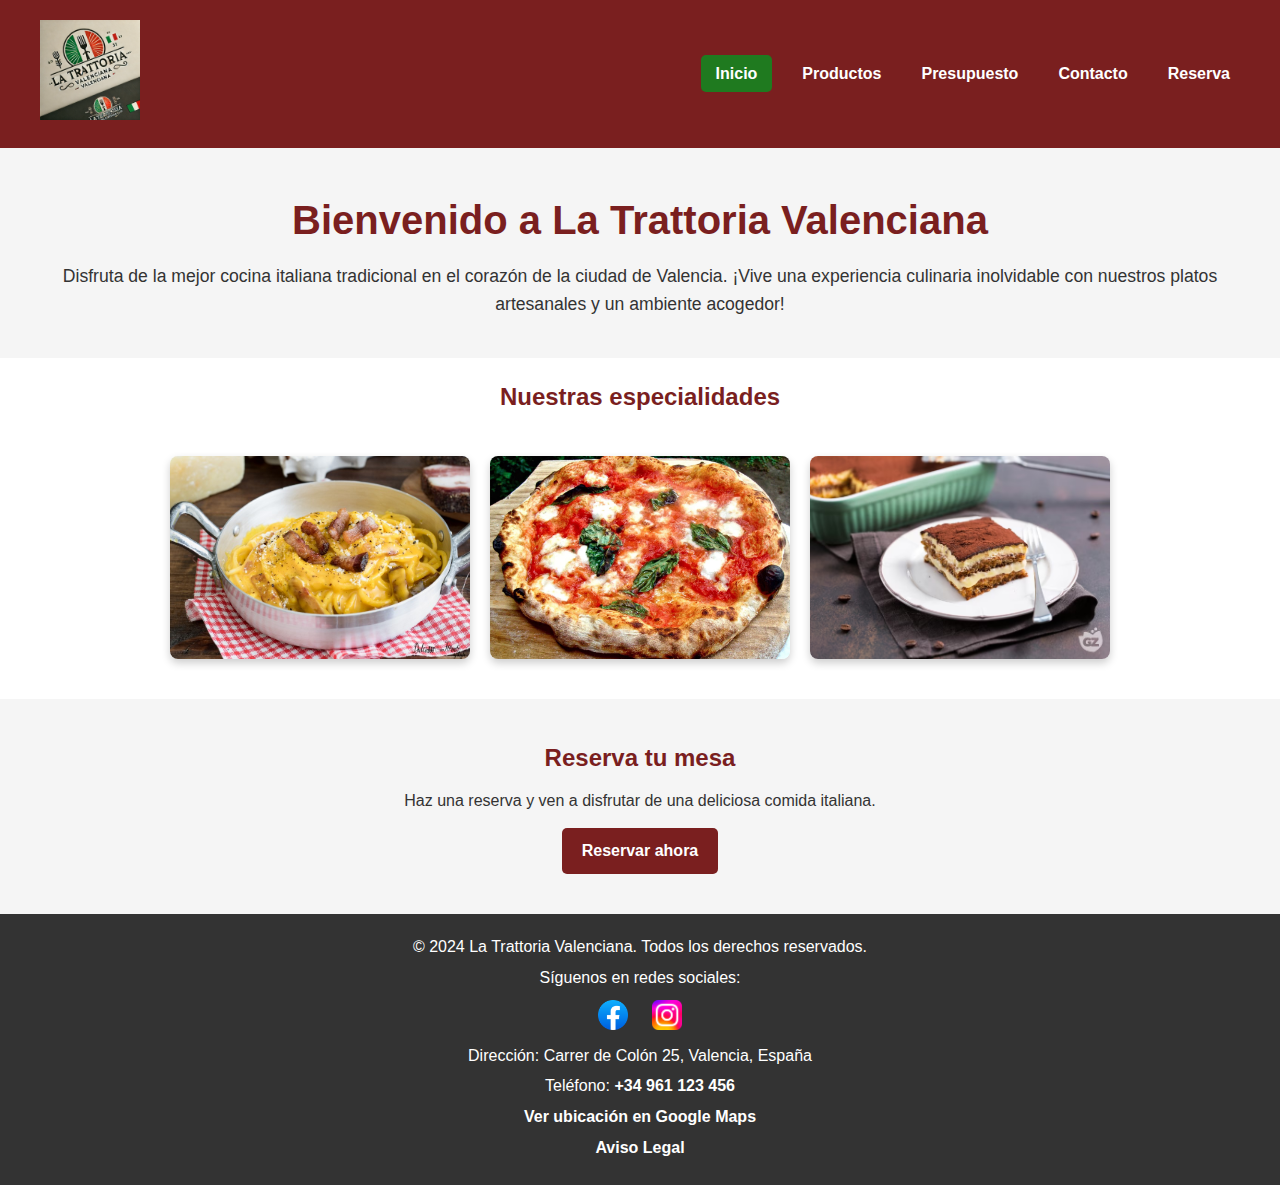
<file: index.html>
<!DOCTYPE html> 
<html lang="es">
<head>
    <meta charset="UTF-8">
    <meta name="viewport" content="width=device-width, initial-scale=1.0">
    <meta name="description" content="Restaurante La Trattoria Valenciana, cocina italiana tradicional en el corazón de Valencia.">
    <title>Restaurante Italiano La Trattoria Valenciana</title>
    <link rel="stylesheet" href="./css/index.css">
</head>
<body>
    <header>
        <div class="logo">
            <img src="./assets/imagenes/logo.png" alt="Logotipo Restaurante La Trattoria Valenciana">
        </div>
        <nav>
            <ul>
                <li><a href="./index.html" class="activo">Inicio</a></li>
                <li><a href="./views/productos.html">Productos</a></li>
                <li><a href="./views/presupuesto.html">Presupuesto</a></li>
                <li><a href="./views/contacto.html">Contacto</a></li>
                <li><a href="./views/reserva.html">Reserva</a></li>
            </ul>
        </nav>
    </header>

    <main>
        <section class="bienvenida">
            <h1>Bienvenido a La Trattoria Valenciana</h1>
            <p>Disfruta de la mejor cocina italiana tradicional en el corazón de la ciudad de Valencia. ¡Vive una experiencia culinaria inolvidable con nuestros platos artesanales y un ambiente acogedor!</p>
        </section>

        <section class="especialidades">
            <h2>Nuestras especialidades</h2>
            <div class="platos">
                <img src="./assets/imagenes/plato1.jpg" alt="Pasta Carbonara" width="800" height="533" alt="Descripción de la imagen">
                <img src="./assets/imagenes/plato2.jpg" alt="Pizza Margherita" width="1920" height="1300" alt="Descripción de la imagen">
                <img src="./assets/imagenes/plato3.jpg" alt="Tiramisú" width="650" height="433" alt="Descripción de la imagen">
            </div>
        </section>

        <section class="reservar">
            <h2>Reserva tu mesa</h2>
            <p>Haz una reserva y ven a disfrutar de una deliciosa comida italiana.</p>
            <a href="reserva.html" class="boton">Reservar ahora</a>
        </section>
    </main>

    <footer>
        <p>&copy; 2024 La Trattoria Valenciana. Todos los derechos reservados.</p>
        <p class="contact-info">Síguenos en redes sociales:</p>
        <div class="social-media">
            <a href="https://www.facebook.com/profile.php?id=61567780894798">
                    <img src="./assets/imagenes/facebook.png" alt="Facebook" width="2048" height="2048" alt="Descripción de la imagen">
            </a>
            <a href="https://www.instagram.com/latrattoriavalenciana?utm_source=qr&igsh=MXJydHRqd2NvMTI3aw== ">
                    <img src="./assets/imagenes/instagram.png" alt="Instagram" width="800" height="800" alt="Descripción de la imagen">
            </a>
        </div>
        <p class="contact-info">Dirección: Carrer de Colón 25, Valencia, España</p>
        <p class="contact-info">Teléfono: <a href="tel:+34961123456">+34 961 123 456</a></p>
        <p class="contact-info"><a href="https://www.google.com/maps/place/Carrer+de+Col%C3%B3n,+25,+46004+Valencia,+Espa%C3%B1a" target="_blank">Ver ubicación en Google Maps</a></p>
        <p class="contact-info"><a href="./views/aviso-legal.html">Aviso Legal</a></p>
    </footer>
</body>
</html>
</file>
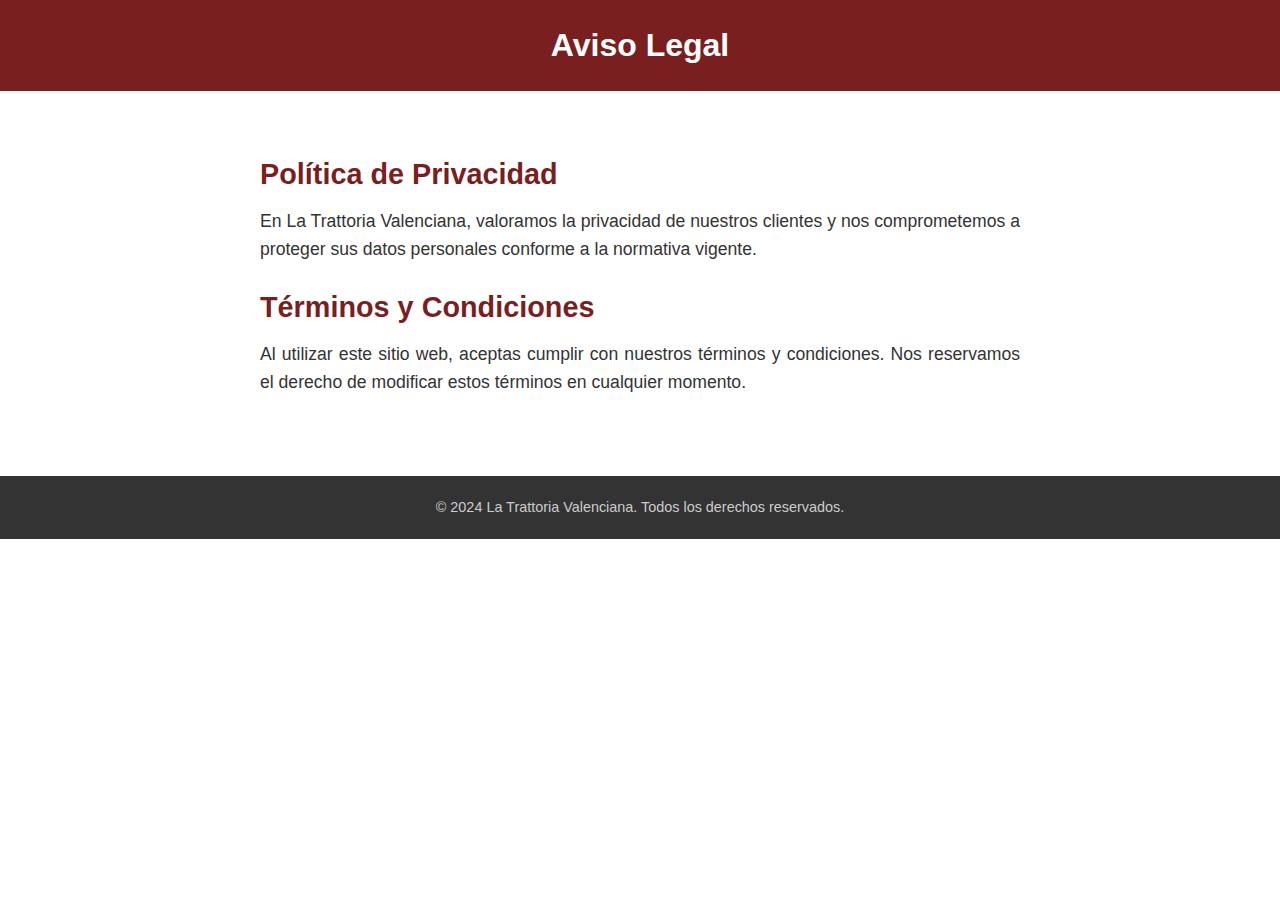
<file: views/aviso-legal.html>
<!DOCTYPE html>
<html lang="es">
<head>
    <meta charset="UTF-8">
    <meta name="viewport" content="width=device-width, initial-scale=1.0">
    <title>Aviso Legal - La Trattoria Valenciana</title>
    <link rel="stylesheet" href="./../css/aviso-legal.css">
</head>
<body>
    <header>
        <h1>Aviso Legal</h1>
    </header>
    <main>
        <section>
            <h2>Política de Privacidad</h2>
            <p>En La Trattoria Valenciana, valoramos la privacidad de nuestros clientes y nos comprometemos a proteger sus datos personales conforme a la normativa vigente.</p>
        </section>
        <section>
            <h2>Términos y Condiciones</h2>
            <p>Al utilizar este sitio web, aceptas cumplir con nuestros términos y condiciones. Nos reservamos el derecho de modificar estos términos en cualquier momento.</p>
        </section>
    </main>
    <footer>
        <p>&copy; 2024 La Trattoria Valenciana. Todos los derechos reservados.</p>
    </footer>
</body>
</html>
</file>
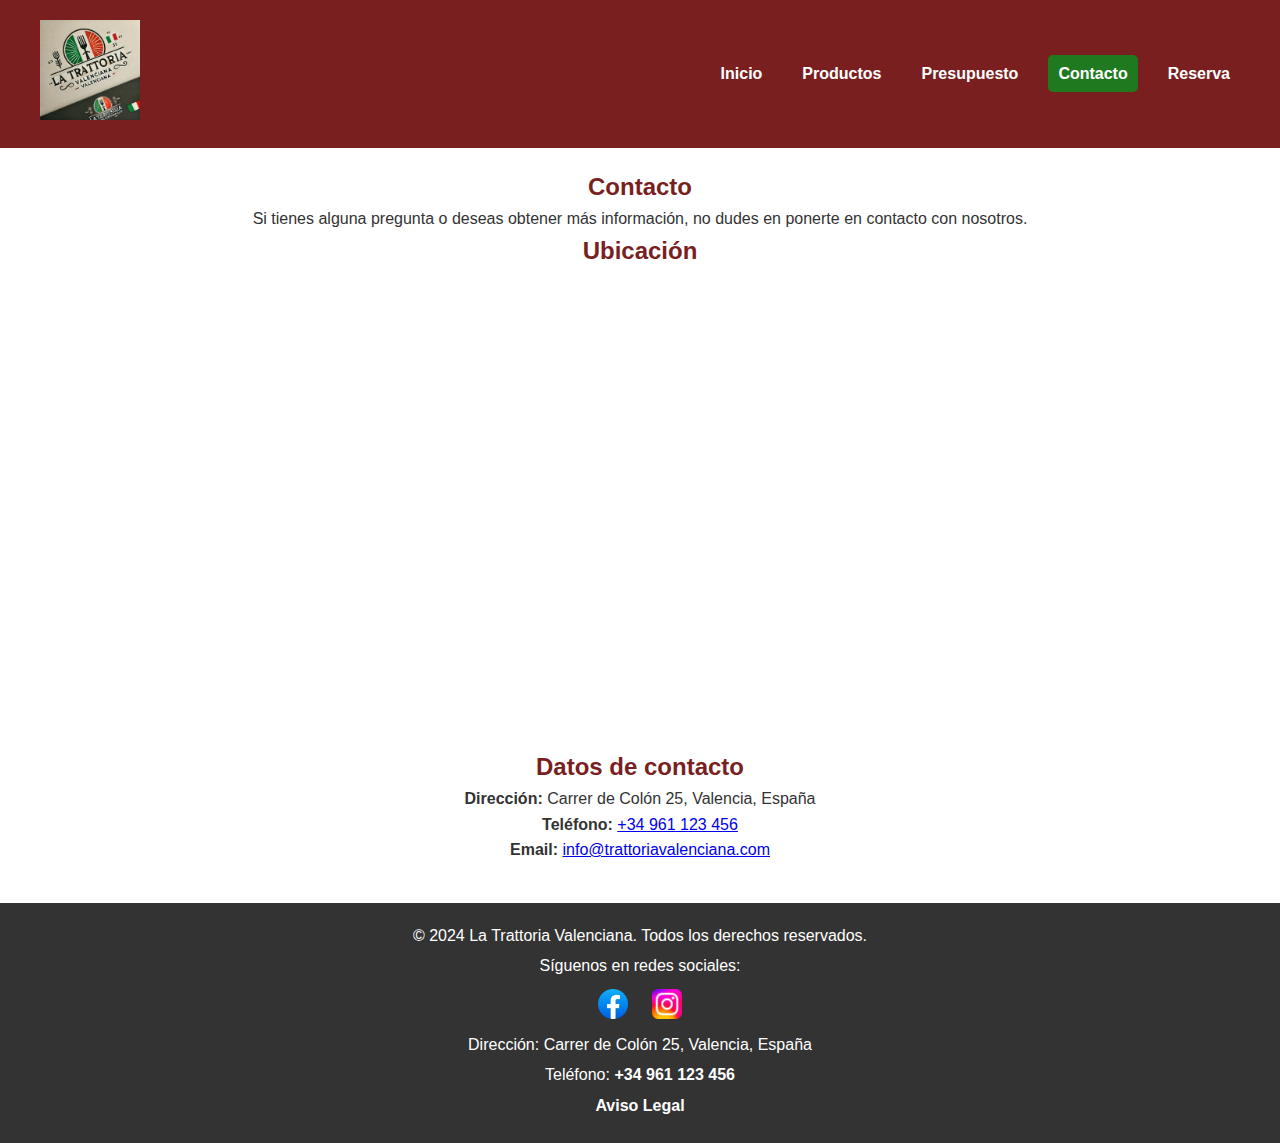
<file: views/contacto.html>
<!DOCTYPE html>
<html lang="es">
<head>
    <meta charset="UTF-8">
    <meta name="viewport" content="width=device-width, initial-scale=1.0">
    <meta name="description" content="Página de contacto de La Trattoria Valenciana, restaurante italiano en Valencia.">
    <title>Contacto - La Trattoria Valenciana</title>
    <link rel="stylesheet" href="./../css/contacto.css">
</head>
<body>
    <header>
        <div class="logo">
            <img src="./../assets/imagenes/logo.png" alt="Logotipo Restaurante La Trattoria Valenciana">
        </div>
        <nav>
            <ul>
                <li><a href="./../index.html">Inicio</a></li>
                <li><a href="./productos.html">Productos</a></li>
                <li><a href="./presupuesto.html">Presupuesto</a></li>
                <li><a href="./contacto.html"class="activo">Contacto</a></li>
                <li><a href="./reserva.html">Reserva</a></li>
            </ul>
        </nav>
    </header>

    <main>
        <section class="contacto">
            <h2>Contacto</h2>
            <p>Si tienes alguna pregunta o deseas obtener más información, no dudes en ponerte en contacto con nosotros.</p>
            
            <div class="mapa">
                <h2>Ubicación</h2>
                <iframe 
                    src="https://www.google.com/maps/embed?pb=!1m18!1m12!1m3!1d3131.8392672671314!2d-0.3763525!3d39.4693074!2m3!1f0!2f0!3f0!3m2!1i1024!2i768!4f13.1!3m3!1m2!1s0xd604f4e0f4c5d71%3A0x2e956f7f31cf9073!2sCarrer%20de%20Col%C3%B3n%2C%2025%2C%2046004%20Val%C3%A8ncia%2C%20Valencia%2C%20Spain!5e0!3m2!1sen!2ses!4v1698612345678!5m2!1sen!2ses" 
                    width="600" 
                    height="450" 
                    style="border:0;" 
                    allowfullscreen="" 
                    loading="lazy" 
                    referrerpolicy="no-referrer-when-downgrade">
                </iframe>
            </div>
            
            <div class="datos-contacto">
                <h2>Datos de contacto</h2>
                <p><strong>Dirección:</strong> Carrer de Colón 25, Valencia, España</p>
                <p><strong>Teléfono:</strong> <a href="tel:+34961123456">+34 961 123 456</a></p>
                <p><strong>Email:</strong> <a href="mailto:info@trattoriavalenciana.com">info@trattoriavalenciana.com</a></p>
            </div>
        </section>
    </main>

    <footer>
        <p>&copy; 2024 La Trattoria Valenciana. Todos los derechos reservados.</p>
        <p class="contact-info">Síguenos en redes sociales:</p>
        <div class="social-media">
            <a href="https://www.facebook.com/profile.php?id=61567780894798">
                <img src="./../assets/imagenes/facebook.png" alt="Facebook" width="2048" height="2048" alt="Descripción de la imagen">
            </a>
            <a href="https://www.instagram.com/latrattoriavalenciana?utm_source=qr&igsh=MXJydHRqd2NvMTI3aw==">
                <img src="./../assets/imagenes/instagram.png" alt="Instagram" width="800" height="800" alt="Descripción de la imagen">
            </a>
        </div>
        <p class="contact-info">Dirección: Carrer de Colón 25, Valencia, España</p>
        <p class="contact-info">Teléfono: <a href="tel:+34961123456">+34 961 123 456</a></p>
        <p class="contact-info"><a href="./aviso-legal.html">Aviso Legal</a></p>
    </footer>
</body>
</html>
</file>
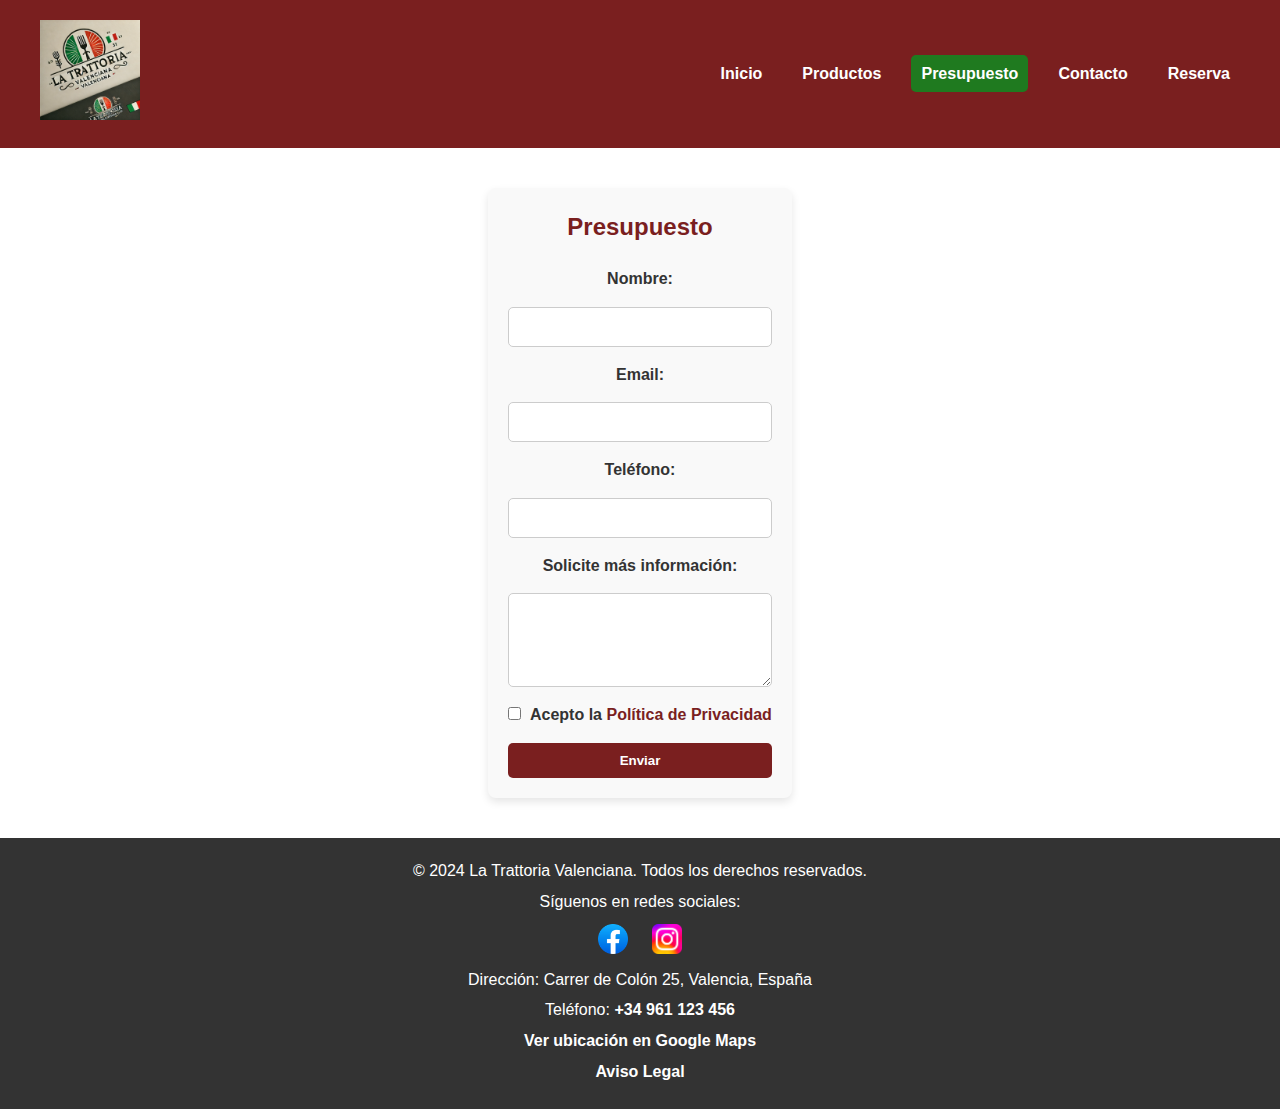
<file: views/presupuesto.html>
<!DOCTYPE html>
<html lang="es">
<head>
    <meta charset="UTF-8">
    <meta name="viewport" content="width=device-width, initial-scale=1.0">
    <title>Presupuesto - La Trattoria Valenciana</title>
    <link rel="stylesheet" href="./../css/presupuesto.css">
</head>
<body>

<header>
    <div class="logo">
        <img src="./../assets/imagenes/logo.png" alt="Logotipo Restaurante La Trattoria Valenciana">
    </div>
    <nav>
        <ul>
            <li><a href="./../index.html">Inicio</a></li>
            <li><a href="./productos.html">Productos</a></li>
            <li><a href="./presupuesto.html" class="activo">Presupuesto</a></li>
            <li><a href="./contacto.html">Contacto</a></li>
            <li><a href="./reserva.html">Reserva</a></li>
        </ul>
    </nav>
</header>

<main>
    <section class="presupuesto">
        <h2>Presupuesto</h2>
        <form action="#" method="post">
            <label for="nombre">Nombre:</label>
            <input type="text" id="nombre" name="nombre" required pattern="[A-Za-zÀ-ÿ\s]{2,40}" title="El nombre debe contener entre 2 y 40 letras">
            
            <label for="email">Email:</label>
            <input type="email" id="email" name="email" required pattern="[a-zA-Z0-9._%+-]+@[a-zA-Z0-9.-]+\.[a-zA-Z]{2,}" title="Introduce un correo válido. Ejemplo: correo@dominio.com">
            
            <label for="telefono">Teléfono:</label>
            <input type="tel" id="telefono" name="telefono" required pattern="\+?\d{9,15}" title="El teléfono debe contener entre 9 y 15 dígitos y puede empezar con +">
            
            <label for="informacion">Solicite más información:</label>
            <textarea id="informacion" name="informacion" rows="4"></textarea>
            
            <label for="politica">
                <input type="checkbox" id="politica" name="politica" required>
                Acepto la <a href="./aviso-legal.html">Política de Privacidad</a>
            </label>
            
            <button type="submit">Enviar</button>
        </form>
    </section>
</main>

<footer>
    <p>&copy; 2024 La Trattoria Valenciana. Todos los derechos reservados.</p>
    <p class="contact-info">Síguenos en redes sociales:</p>
    <div class="social-media">
        <a href="https://www.facebook.com/profile.php?id=61567780894798">
            <img src="./../assets/imagenes/facebook.png" alt="Facebook" width="2048" height="2048" alt="Descripción de la imagen">
        </a>
        <a href="https://www.instagram.com/latrattoriavalenciana?utm_source=qr&igsh=MXJydHRqd2NvMTI3aw==">
            <img src="./../assets/imagenes/instagram.png" alt="Instagram" width="800" height="800" alt="Descripción de la imagen">
        </a>
    </div>
    <p class="contact-info">Dirección: Carrer de Colón 25, Valencia, España</p>
    <p class="contact-info">Teléfono: <a href="tel:+34961123456">+34 961 123 456</a></p>
    <p class="contact-info"><a href="https://www.google.com/maps/place/Carrer+de+Col%C3%B3n,+25,+46004+Valencia,+Espa%C3%B1a" target="_blank">Ver ubicación en Google Maps</a></p>
    <p class="contact-info"><a href="./aviso-legal.html">Aviso Legal</a></p>
</footer>

</body>
</html>
</file>
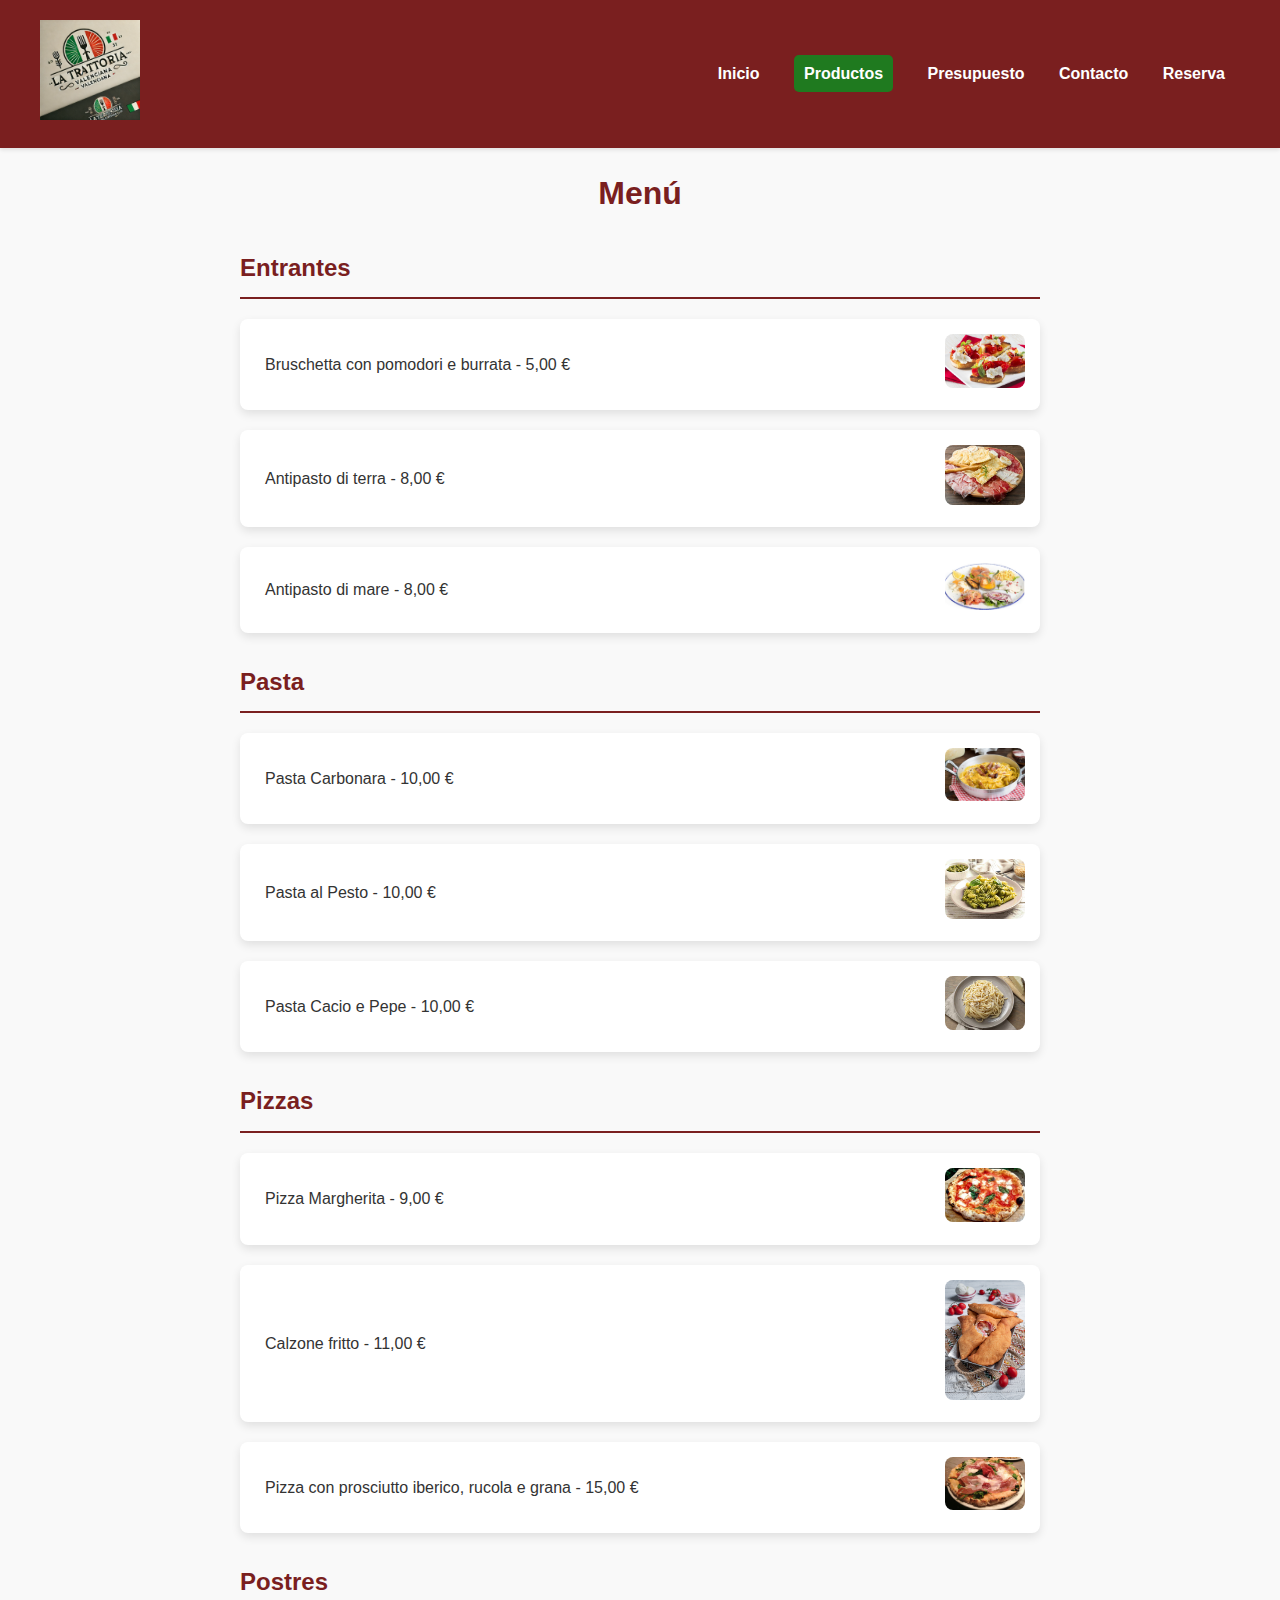
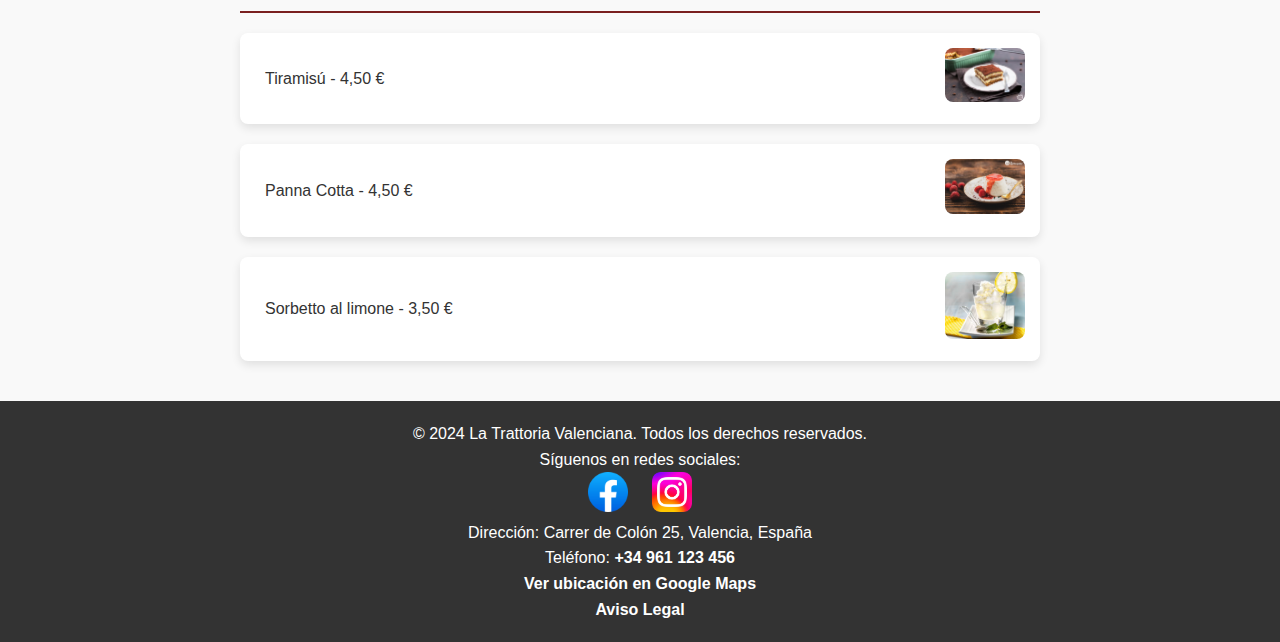
<file: views/productos.html>
<!DOCTYPE html>
<html lang="es">
<head>
    <meta charset="UTF-8">
    <meta name="viewport" content="width=device-width, initial-scale=1.0">
    <meta name="description" content="Restaurante La Trattoria Valenciana, cocina italiana tradicional en el corazón de Valencia.">
    <title>La Trattoria Valenciana</title>
    <link rel="stylesheet" href="./../css/productos.css">
</head>
<body>
    <header>
        <div class="logo">
            <img src="./../assets/imagenes/logo.png" alt="Logotipo Restaurante La Trattoria Valenciana">
        </div>
        <nav>
            <ul>
                <li><a href="./../index.html">Inicio</a></li>
                <li><a href="./productos.html" class="activo">Productos</a></li>
                <li><a href="./presupuesto.html">Presupuesto</a></li>
                <li><a href="./contacto.html">Contacto</a></li>
                <li><a href="./reserva.html">Reserva</a></li>
            </ul>
        </nav>
    </header>

    <main>
        <section class="menu">
            <h1>Menú</h1>

            <h2>Entrantes</h2>
            <div class="producto">
                <div class="producto-info">
                    <p>Bruschetta con pomodori e burrata - 5,00 €</p>
                </div>
                <div class="producto-imagen">
                    <img src="./../assets/imagenes/producto1.jpg" alt="Producto 1" width="984" height="656" alt="Descripción de la imagen">
                </div>
            </div>
            <div class="producto">
                <div class="producto-info">
                    <p>Antipasto di terra - 8,00 €</p>
                </div>
                <div class="producto-imagen">
                    <img src="./../assets/imagenes/producto2.jpg" alt="Producto 2" width="593" height="433" alt="Descripción de la imagen">
                </div>
            </div>
            <div class="producto">
                <div class="producto-info">
                    <p>Antipasto di mare - 8,00 €</p>
                </div>
                <div class="producto-imagen">
                    <img src="./../assets/imagenes/producto3.jpg" alt="Producto 3" width="705" height="419" alt="Descripción de la imagen">
                </div>
            </div>

            <h2>Pasta</h2>
            <div class="producto">
                <div class="producto-info">
                    <p>Pasta Carbonara - 10,00 €</p>
                </div>
                <div class="producto-imagen">
                    <img src="./../assets/imagenes/plato1.jpg" alt="Producto 4" width="800" height="533" alt="Descripción de la imagen">
                </div>
            </div>
            <div class="producto">
                <div class="producto-info">
                    <p>Pasta al Pesto - 10,00 €</p>
                </div>
                <div class="producto-imagen">
                    <img src="./../assets/imagenes/producto5.jpg" alt="Producto 5" width="1200" height="900" alt="Descripción de la imagen">
                </div>
            </div>
            <div class="producto">
                <div class="producto-info">
                    <p>Pasta Cacio e Pepe - 10,00 €</p>
                </div>
                <div class="producto-imagen">
                    <img src="./../assets/imagenes/producto6.jpg" alt="Producto 6" width="1200" height="800" alt="Descripción de la imagen">
                </div>
            </div>

            <h2>Pizzas</h2>
            <div class="producto">
                <div class="producto-info">
                    <p>Pizza Margherita - 9,00 €</p>
                </div>
                <div class="producto-imagen">
                    <img src="./../assets/imagenes/plato2.jpg" alt="Producto 7" width="1920" height="1300" alt="Descripción de la imagen">
                </div>
            </div>
            <div class="producto">
                <div class="producto-info">
                    <p>Calzone fritto - 11,00 €</p>
                </div>
                <div class="producto-imagen">
                    <img src="./../assets/imagenes/producto8.jpg" alt="Producto 8" width="1800" height="1620" alt="Descripción de la imagen">
                </div>
            </div>
            <div class="producto">
                <div class="producto-info">
                    <p>Pizza con prosciutto iberico, rucola e grana - 15,00 €</p>
                </div>
                <div class="producto-imagen">
                    <img src="./../assets/imagenes/producto9.jpg" alt="Producto 9" width="450" height="299" alt="Descripción de la imagen">
                </div>
            </div>

            <h2>Postres</h2>
            <div class="producto">
                <div class="producto-info">
                    <p>Tiramisú - 4,50 €</p>
                </div>
                <div class="producto-imagen">
                    <img src="./../assets/imagenes/plato3.jpg" alt="Producto 10" width="650" height="433" alt="Descripción de la imagen">
                </div>
            </div>
            <div class="producto">
                <div class="producto-info">
                    <p>Panna Cotta - 4,50 €</p>
                </div>
                <div class="producto-imagen">
                    <img src="./../assets/imagenes/producto11.jpg" alt="Producto 11" width="1400" height="966" alt="Descripción de la imagen">
                </div>
            </div>
            <div class="producto">
                <div class="producto-info">
                    <p>Sorbetto al limone - 3,50 €</p>
                </div>
                <div class="producto-imagen">
                    <img src="./../assets/imagenes/producto12.jpg" alt="Producto 12" width="767" height="639" alt="Descripción de la imagen">
                </div>
            </div>
        </section>
    </main>

    <footer>
        <p>© 2024 La Trattoria Valenciana. Todos los derechos reservados.</p>
        <p>Síguenos en redes sociales:</p>
        <div class="social-media">
            <a href="https://www.facebook.com/profile.php?id=61567780894798">
                <img src="./../assets/imagenes/facebook.png" alt="Facebook" width="2048" height="2048" alt="Descripción de la imagen">
            </a>
            <a href="https://www.instagram.com/latrattoriavalenciana?utm_source=qr&igsh=MXJydHRqd2NvMTI3aw==">
                <img src="./../assets/imagenes/instagram.png" alt="Instagram" width="800" height="800" alt="Descripción de la imagen">
            </a>
        </div>
        <p>Dirección: Carrer de Colón 25, Valencia, España</p>
        <p>Teléfono: <a href="tel:+34961123456">+34 961 123 456</a></p>
        <p><a href="https://www.google.com/maps/place/Carrer+de+Col%C3%B3n,+25,+46004+Valencia,+Espa%C3%B1a" target="_blank">Ver ubicación en Google Maps</a></p>
        <p><a href="aviso-legal.html">Aviso Legal</a></p>
    </footer>
</body>
</html>
</file>
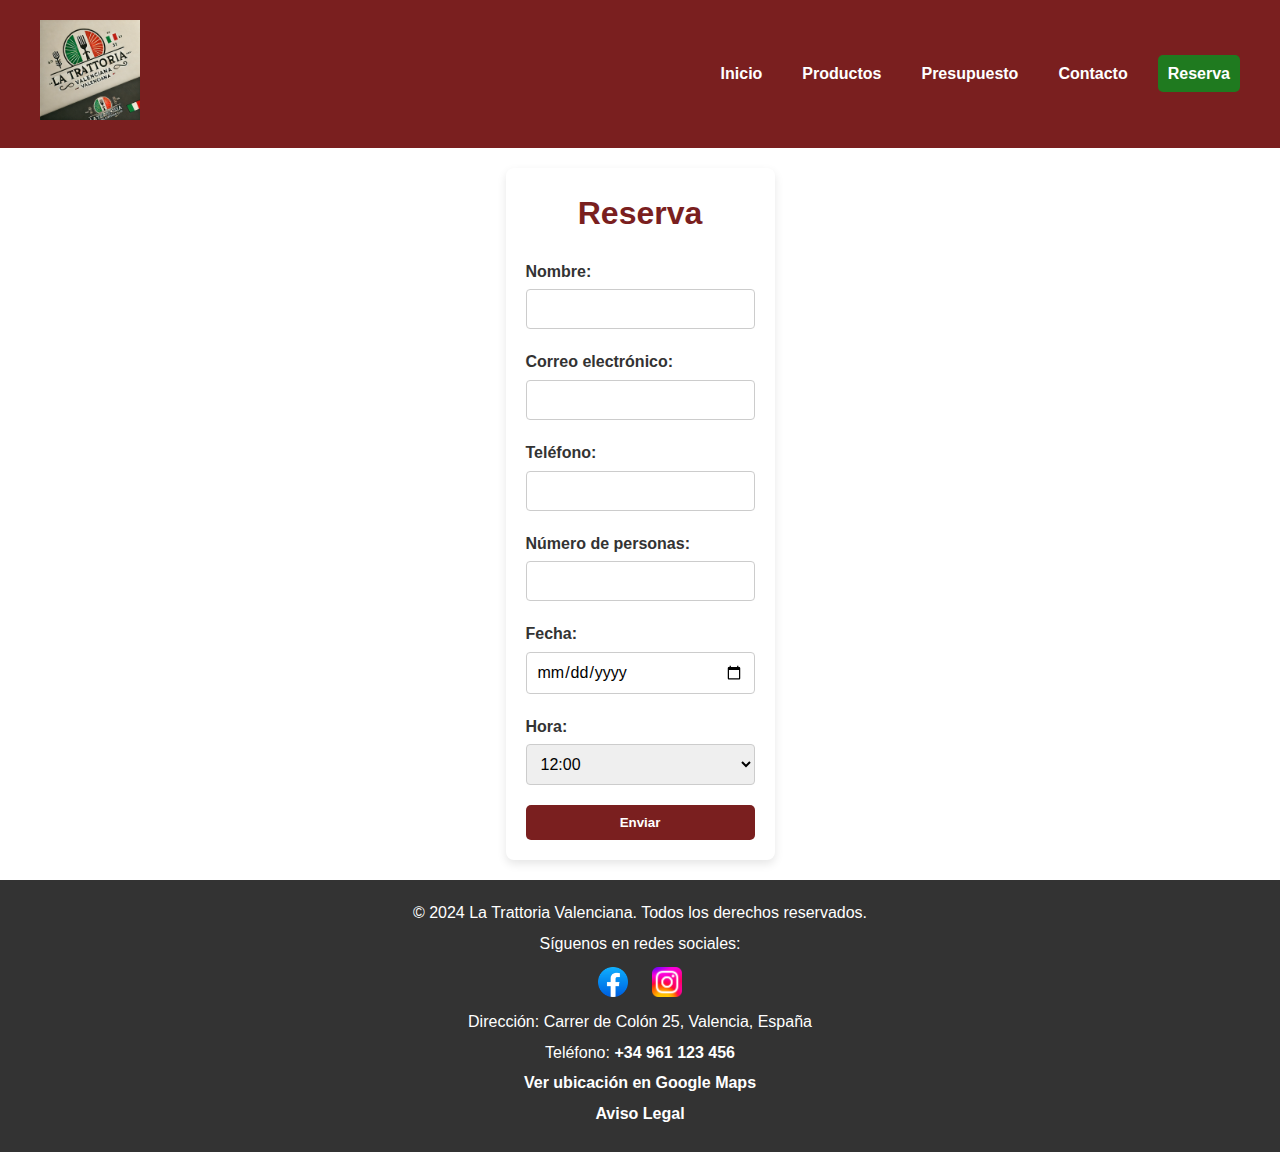
<file: views/reserva.html>
<!DOCTYPE html>
<html lang="es">
<head>
    <meta charset="UTF-8">
    <meta name="viewport" content="width=device-width, initial-scale=1.0">
    <title>Reserva - La Trattoria Valenciana</title>
    <link rel="stylesheet" href="./../css/reserva.css">
</head>
<body>
    <header>
        <div class="logo">
            <img src="./../assets/imagenes/logo.png" alt="Logotipo Restaurante La Trattoria Valenciana">
        </div>
        <nav>
            <ul>
                <li><a href="./../index.html">Inicio</a></li>
                <li><a href="./productos.html">Productos</a></li>
                <li><a href="./presupuesto.html">Presupuesto</a></li>
                <li><a href="./contacto.html">Contacto</a></li>
                <li><a href="./reserva.html" class="activo">Reserva</a></li>
            </ul>
        </nav>
    </header>

    <div class="container">
        <h1>Reserva</h1>
        <form>
            <label for="name">Nombre:</label>
            <input type="text" id="name" name="name" required>

            <label for="email">Correo electrónico:</label>
            <input type="email" id="email" name="email" required>
            
            <label for="phone">Teléfono:</label>
            <input type="text" id="phone" name="phone" placeholder="" pattern="^\+\d{1,3}\s\d{4,14}$" required>

            <label for="people">Número de personas:</label>
            <input type="number" id="people" name="people" min="1" required>

            <label for="date">Fecha:</label>
            <input type="date" id="date" name="date" required min="2024-10-29">

            <label for="time">Hora:</label>
            <select id="time" name="time" required>
                <option value="12:00">12:00</option>
                <option value="12:15">12:15</option>
                <option value="12:30">12:30</option>
                <option value="12:45">12:45</option>
                <option value="13:00">13:00</option>
                <option value="13:15">13:15</option>
                <option value="13:30">13:30</option>
                <option value="13:45">13:45</option>
                <option value="14:00">14:00</option>
                <option value="14:15">14:15</option>
                <option value="14:30">14:30</option>
                <option value="14:45">14:45</option>
                <option value="19:45">19:45</option>
                <option value="20:00">20:00</option>
                <option value="20:15">20:15</option>
                <option value="20:30">20:30</option>
                <option value="20:45">20:45</option>
                <option value="21:00">21:00</option>
                <option value="21:15">21:15</option>
                <option value="21:30">21:30</option>
                <option value="21:45">21:45</option>
                <option value="22:00">22:00</option>
                <option value="22:15">22:15</option>
                <option value="22:30">22:30</option>
                <option value="22:45">22:45</option>
            </select>

            <button type="submit">Enviar</button>
        </form>
    </div>

    <footer>
        <p>&copy; 2024 La Trattoria Valenciana. Todos los derechos reservados.</p>
        <p class="contact-info">Síguenos en redes sociales:</p>
        <div class="social-media">
            <a href="https://www.facebook.com/profile.php?id=61567780894798">
                <img src="./../assets/imagenes/facebook.png" alt="Facebook" width="2048" height="2048" alt="Descripción de la imagen">
            </a>
            <a href="https://www.instagram.com/latrattoriavalenciana?utm_source=qr&igsh=MXJydHRqd2NvMTI3aw==">
                <img src="./../assets/imagenes/instagram.png" alt="Instagram" width="800" height="800" alt="Descripción de la imagen">
            </a>
        </div>
        <p class="contact-info">Dirección: Carrer de Colón 25, Valencia, España</p>
        <p class="contact-info">Teléfono: <a href="tel:+34961123456">+34 961 123 456</a></p>
        <p class="contact-info"><a href="https://www.google.com/maps/place/Carrer+de+Col%C3%B3n+25,+46004+Val%C3%A9ncia,+Valencia/@39.4662031,-0.3767505,17z/data=!3m1!4b1!4m5!3m4!1s0xd600131eeab64cf:0x48642e54da6332da!8m2!3d39.4662031!4d-0.3745618">Ver ubicación en Google Maps</a></p>
        <p class="contact-info"><a href="./aviso-legal.html">Aviso Legal</a></p>
    </footer>
</body>
</html>
</file>
<file: css/index.css>
* {
    margin: 0;
    padding: 0;
    box-sizing: border-box;
}

body {
    background-color: #ffffff;
    color: #333333;
    line-height: 1.6;
    display: flex;
    flex-direction: column;
    min-height: 100vh;
    font-family: 'Arial', sans-serif;
}

header {
    background-color: #7a1f1f;
    color: white;
    display: flex;
    align-items: center;
    justify-content: space-between;
    padding: 20px 40px;
}

.logo img {
    height: 100px;
    margin-right: 20px;
}

nav ul {
    list-style: none;
    display: flex;
}

nav ul li {
    margin-left: 20px;
}

nav ul li a {
    color: white;
    text-decoration: none;
    font-weight: bold;
    padding: 10px;
    transition: color 0.3s, background-color 0.3s;
}

nav ul li a:hover {
    color: #1f7a1f;
}

nav ul li a.activo {
    color: white;
    background-color: #1f7a1f;
    padding: 10px 15px;
    border-radius: 5px;
}

main {
    display: flex;
    flex: 1;
    flex-direction: column;
}

.bienvenida {
    padding: 40px 20px;
    text-align: center;
    background-color: #f5f5f5;
    color: #333;
}

.bienvenida h1 {
    font-size: 2.5em;
    color: #7a1f1f;
    margin-bottom: 10px;
}

.bienvenida p {
    font-size: 1.1em;
}

.especialidades {
    text-align: center;
    padding: 20px;
}

.especialidades h2 {
    color: #7a1f1f;
    margin-bottom: 20px;
}

.platos {
    display: flex;
    justify-content: center;
    gap: 20px;
    padding: 20px;
}

.platos img {
    width: 300px;
    height: auto;
    border-radius: 8px;
    transition: transform 0.3s, box-shadow 0.3s;
    box-shadow: 0 4px 8px rgba(0, 0, 0, 0.2);
}

.platos img:hover {
    transform: scale(1.05);
    box-shadow: 0 6px 12px rgba(0, 0, 0, 0.3);
}

.reservar {
    text-align: center;
    padding: 40px 20px;
    background-color: #f5f5f5;
}

.reservar h2 {
    color: #7a1f1f;
    margin-bottom: 10px;
}

.boton {
    display: inline-block;
    margin-top: 15px;
    padding: 10px 20px;
    background-color: #7a1f1f;
    color: white;
    border-radius: 5px;
    text-decoration: none;
    font-weight: bold;
    transition: background-color 0.3s;
}

.boton:hover {
    background-color: #1f7a1f;
}

footer {
    background-color: #333333;
    color: white;
    text-align: center;
    padding: 20px;
    position: relative;
    bottom: 0;
    width: 100%;
    margin-top: auto;
}

footer a {
    color: white;
    text-decoration: none;
    font-weight: bold;
    transition: color 0.3s;
}

footer a:hover {
    color: #1f7a1f;
}

footer p {
    color: white;
}

.contact-info {
    color: white;
    margin: 5px 0;
}

.social-media {
    margin-top: 10px;
}

.social-media a img {
    width: 30px;
    height: 30px;
    margin: 0 10px;
    transition: filter 0.3s;
}

.social-media a:hover img {
    filter: none;
}

@media (max-width: 768px) {
    header {
        flex-direction: column;
        align-items: flex-start;
    }
}
</file>
<file: css/aviso-legal.css>
* {
    margin: 0;
    padding: 0;
    box-sizing: border-box;
    font-family: 'Arial', sans-serif;
}

body {
    background-color: #ffffff;
    color: #333333;
    line-height: 1.6;
}

header {
    background-color: #7a1f1f;
    color: white;
    padding: 20px;
    text-align: center;
}

header h1 {
    font-size: 2em;
    margin: 0;
}

main {
    max-width: 800px;
    margin: 40px auto;
    padding: 20px;
}

main h2 {
    color: #7a1f1f;
    font-size: 1.8em;
    margin-bottom: 10px;
}

main p {
    font-size: 1.1em;
    margin-bottom: 20px;
    text-align: justify;
}

footer {
    background-color: #333333;
    color: white;
    text-align: center;
    padding: 20px;
    position: relative;
    bottom: 0;
    width: 100%;
    margin-top: auto;
}

footer p {
    font-size: 0.9em;
    color: #cccccc;
}
</file>
<file: css/contacto.css>
* {
    margin: 0;
    padding: 0;
    box-sizing: border-box;
    font-family: 'Arial', sans-serif;
}

body {
    display: flex;
    flex-direction: column;
    min-height: 100vh;
    background-color: #ffffff;
    color: #333333;
    line-height: 1.6;
}

main {
    flex: 1;
}

header {
    background-color: #7a1f1f;
    color: white;
    display: flex;
    align-items: center;
    justify-content: space-between;
    padding: 20px 40px;
}

.logo img {
    height: 100px;
    margin-right: 20px;
}

nav ul {
    list-style: none;
    display: flex;
}

nav ul li {
    margin-left: 20px;
}

nav ul li a {
    color: white;
    text-decoration: none;
    font-weight: bold;
    padding: 10px;
    transition: color 0.3s, background-color 0.3s;
}

nav ul li a:hover {
    color: #1f7a1f;
}

nav ul li a.activo {
    background-color: #1f7a1f;
    color: white;
    border-radius: 5px;
    padding: 10px;
}

.bienvenida {
    padding: 40px 20px;
    text-align: center;
    background-color: #f5f5f5;
    color: #333;
}

.bienvenida h1 {
    font-size: 2.5em;
    color: #7a1f1f;
    margin-bottom: 10px;
}

.bienvenida p {
    font-size: 1.1em;
}

.especialidades {
    text-align: center;
    padding: 20px;
}

.especialidades h2 {
    color: #7a1f1f;
    margin-bottom: 20px;
}

.platos {
    display: flex;
    justify-content: center;
    gap: 20px;
    padding: 20px;
}

.platos img {
    width: 300px;
    height: auto;
    border-radius: 8px;
    transition: transform 0.3s, box-shadow 0.3s;
    box-shadow: 0 4px 8px rgba(0, 0, 0, 0.2);
}

.platos img:hover {
    transform: scale(1.05);
    box-shadow: 0 6px 12px rgba(0, 0, 0, 0.3);
}

.reservar {
    text-align: center;
    padding: 40px 20px;
    background-color: #f5f5f5;
}

.reservar h2 {
    color: #7a1f1f;
    margin-bottom: 10px;
}

.boton {
    display: inline-block;
    margin-top: 15px;
    padding: 10px 20px;
    background-color: #7a1f1f;
    color: white;
    border-radius: 5px;
    text-decoration: none;
    font-weight: bold;
    transition: background-color 0.3s;
}

.boton:hover {
    background-color: #1f7a1f;
}

footer {
    background-color: #333333;
    color: white;
    text-align: center;
    padding: 20px;
    position: relative;
    bottom: 0;
    width: 100%;
    margin-top: auto;
}

footer a {
    color: white;
    text-decoration: none;
    font-weight: bold;
    transition: color 0.3s;
}

footer a:hover {
    color: #1f7a1f;
}

footer p {
    color: white;
}

.contacto,
.ubicacion,
.datos-contacto {
    text-align: center;
    padding: 20px;
}

.contact-info {
    color: white;
    margin: 5px 0;
}

.social-media {
    margin-top: 10px;
}

.social-media a img {
    width: 30px;
    height: 30px;
    margin: 0 10px;
    transition: filter 0.3s;
}

.social-media a img {
    filter: none;
}

.social-media a:hover img {
    filter: none;
}

@media (max-width: 600px) {
    header nav ul {
        flex-direction: column;
        align-items: center;
    }

    nav ul li {
        margin-left: 0;
        margin-bottom: 10px;
    }

    .bienvenida h1 {
        font-size: 2em;
    }
}

.contacto h2,
.ubicacion h2,
.datos-contacto h2 {
    color: #7a1f1f;
}
</file>
<file: css/presupuesto.css>
* {
    margin: 0;
    padding: 0;
    box-sizing: border-box;
    font-family: 'Arial', sans-serif;
}

body {
    display: flex;
    flex-direction: column;
    min-height: 100vh; /* Para asegurarse de que el body ocupe al menos el 100% de la altura de la ventana */
    background-color: #ffffff;
    color: #333333;
    line-height: 1.6;
}

/* Estilo del header */
header {
    background-color: #7a1f1f;
    color: white;
    display: flex;
    align-items: center;
    justify-content: space-between;
    padding: 20px 40px;
}

/* Estilo del logo */
.logo img {
    height: 100px;
    margin-right: 20px;
}

/* Estilos del nav */
nav ul {
    list-style: none;
    display: flex;
}

nav ul li {
    margin-left: 20px;
}

nav ul li a {
    color: white;
    text-decoration: none;
    font-weight: bold;
    padding: 10px;
    transition: color 0.3s, background-color 0.3s;
}

nav ul li a:hover,
nav ul li a:focus {
    color: #1f7a1f;
}

nav ul li a.activo {
    background-color: #1f7a1f;
    color: white;
    border-radius: 5px;
}

/* Estilo del main con grid */
main {
    flex: 1; /* Para ocupar el espacio restante */
    display: grid;
    place-items: center; /* Centra el contenido en el main */
}

/* Estilo de la sección presupuesto */
.presupuesto {
    max-width: 600px;
    margin: 40px auto;
    padding: 20px;
    background-color: #f9f9f9;
    border-radius: 8px;
    box-shadow: 0 4px 8px rgba(0, 0, 0, 0.1);
    text-align: center;
}

.presupuesto h2 {
    color: #7a1f1f;
    margin-bottom: 20px;
}

form {
    display: flex;
    flex-direction: column;
    gap: 15px;
}

label {
    font-weight: bold;
    color: #333333;
}

input[type="text"],
input[type="email"],
input[type="tel"],
textarea {
    width: 100%;
    padding: 10px;
    border: 1px solid #cccccc;
    border-radius: 5px;
    font-size: 1em;
    text-align: left;
}

input[type="checkbox"] {
    margin-right: 5px;
}

textarea {
    resize: vertical;
}

input::placeholder {
    color: #cccccc;
    opacity: 1;
}

a {
    color: #7a1f1f;
    text-decoration: none;
}

a:hover,
a:focus {
    color: #1f7a1f;
    text-decoration: underline;
}

button[type="submit"] {
    padding: 10px 20px;
    background-color: #7a1f1f;
    color: white;
    border: none;
    border-radius: 5px;
    font-weight: bold;
    cursor: pointer;
    transition: background-color 0.3s;
}

button[type="submit"]:hover,
button[type="submit"]:focus {
    background-color: #1f7a1f;
    outline: 2px solid #1f7a1f;
}

/* Estilo del footer */
footer {
    background-color: #333333;
    color: white;
    text-align: center;
    padding: 20px;
}

footer a {
    color: white;
    text-decoration: none;
    font-weight: bold;
    transition: color 0.3s;
}

footer a:hover,
footer a:focus {
    color: #1f7a1f;
}

footer p {
    color: white;
}

.contact-info {
    color: white;
    margin: 5px 0;
}

.social-media {
    margin-top: 10px;
}

.social-media a img {
    width: 30px;
    height: 30px;
    margin: 0 10px;
    transition: filter 0.3s;
    filter: none;
}

.social-media a:hover img {
    filter: none;
}
</file>
<file: css/productos.css>
* {
    margin: 0;
    padding: 0;
    box-sizing: border-box;
    font-family: 'Arial', sans-serif;
}

body {
    display: grid;
    grid-template-rows: auto 1fr auto;
    min-height: 100vh;
    background-color: #f9f9f9;
    color: #333333;
    line-height: 1.6;
}

header {
    background-color: #7a1f1f;
    color: white;
    display: flex;
    align-items: center;
    justify-content: space-between;
    padding: 20px 40px;
    box-shadow: 0 2px 4px rgba(0, 0, 0, 0.1);
}

.logo img {
    height: 100px;
    margin-right: 20px;
}

nav ul {
    list-style: none;
    padding: 0;
}

nav ul li {
    display: inline;
    margin: 0 15px;
}

nav ul li a {
    color: white;
    text-decoration: none;
    font-weight: bold;
    transition: background-color 0.3s;
}

nav ul li a.activo {
    background-color: #1f7a1f;
    color: white;
    padding: 10px;
    border-radius: 5px;
}

nav ul li a:hover,
nav ul li a:focus {
    background-color: #5c1f1f;
    color: white;
}

main {
    padding: 20px;
}

.menu {
    max-width: 800px;
    margin: 0 auto;
}

h1 {
    text-align: center;
    color: #7a1f1f;
    margin-bottom: 20px;
}

h2 {
    border-bottom: 2px solid #7a1f1f;
    padding-bottom: 10px;
    color: #7a1f1f;
    margin: 30px 0 10px;
}

.producto {
    display: flex;
    align-items: center;
    margin: 20px 0;
    background: white;
    border-radius: 8px;
    box-shadow: 0 4px 10px rgba(0, 0, 0, 0.1);
    padding: 15px;
    transition: transform 0.3s;
}

.producto:hover {
    transform: scale(1.02);
}

.producto-info {
    flex: 1;
    padding: 10px;
}

.producto-imagen img {
    max-width: 80px;
    height: auto;
    border-radius: 8px;
    transition: transform 0.3s;
}

.producto-imagen img:hover {
    transform: scale(1.05);
}

footer {
    background-color: #333333;
    color: white;
    text-align: center;
    padding: 20px;
    position: relative;
    bottom: 0;
    width: 100%;
    margin-top: auto;
}

footer p {
    color: white;
}

.social-media a img {
    width: 40px;
    height: 40px;
    margin: 0 10px;
    transition: transform 0.3s;
}

.social-media a:hover img {
    transform: scale(1.1);
}

footer a {
    color: white;
    text-decoration: none;
    font-weight: bold;
    transition: color 0.3s;
}

footer a:hover {
    color: #1f7a1f;
}

.contact-info {
    color: white;
    margin: 5px 0;
}
</file>
<file: css/reserva.css>
* {
    margin: 0;
    padding: 0;
    box-sizing: border-box;
    font-family: 'Arial', sans-serif;
}

body {
    background-color: #ffffff;
    color: #333333;
    line-height: 1.6;
    display: flex;
    flex-direction: column;
    min-height: 100vh;
}

header {
    background-color: #7a1f1f;
    color: white;
    display: flex;
    align-items: center;
    justify-content: space-between;
    padding: 20px 40px;
}

.logo img {
    height: 100px;
    margin-right: 20px;
}

nav ul {
    list-style: none;
    display: flex;
}

nav ul li {
    margin-left: 20px;
}

nav ul li a {
    color: white;
    text-decoration: none;
    font-weight: bold;
    padding: 10px;
    transition: color 0.3s, background-color 0.3s;
}

nav ul li a:hover {
    color: #1f7a1f;
}

nav ul li a.activo {
    color: white;
    background-color: #1f7a1f;
    padding: 10px;
    border-radius: 5px;
}

.container {
    flex: 1;
    max-width: 600px;
    margin: 20px auto;
    padding: 20px;
    background-color: #fff;
    border-radius: 8px;
    box-shadow: 0 4px 10px rgba(0, 0, 0, 0.1);
}

h1 {
    text-align: center;
    color: #7a1f1f;
    margin-bottom: 20px;
}

form {
    display: flex;
    flex-direction: column;
}

label {
    margin-bottom: 5px;
    font-weight: bold;
    color: #333;
}

input[type="text"],
input[type="email"],
input[type="number"],
input[type="date"],
select {
    padding: 10px;
    margin-bottom: 20px;
    border: 1px solid #ccc;
    border-radius: 4px;
    font-size: 16px;
    transition: border-color 0.3s;
}

input[type="text"]:focus,
input[type="email"]:focus,
input[type="number"]:focus,
input[type="date"]:focus,
select:focus {
    border-color: #7a1f1f;
}

nav ul li a:focus,
button[type="submit"]:focus {
    outline: 2px solid #1f7a1f;
}

button[type="submit"] {
    padding: 10px 20px;
    background-color: #7a1f1f;
    color: white;
    border: none;
    border-radius: 5px;
    font-weight: bold;
    cursor: pointer;
    transition: background-color 0.3s;
}

button[type="submit"]:hover {
    background-color: #1f7a1f;
}

footer {
    background-color: #333333;
    color: white;
    text-align: center;
    padding: 20px;
    position: relative;
    bottom: 0;
    width: 100%;
    margin-top: auto;
}

footer a {
    color: white;
    text-decoration: none;
    font-weight: bold;
    transition: color 0.3s;
}

footer a:hover {
    color: #1f7a1f;
}

footer p {
    color: white;
}

.contact-info {
    color: white;
    margin: 5px 0;
}

.social-media {
    margin-top: 10px;
}

.social-media a img {
    width: 30px;
    height: 30px;
    margin: 0 10px;
    transition: filter 0.3s;
}

.social-media a:hover img {
    filter: none;
}

@media (max-width: 768px) {
    header {
        flex-direction: column;
        align-items: flex-start;
    }

    .logo img {
        height: 80px;
    }

    nav ul {
        flex-direction: column;
    }

    nav ul li {
        margin: 5px 0;
    }

    .container {
        max-width: 90%;
    }
}
</file>
